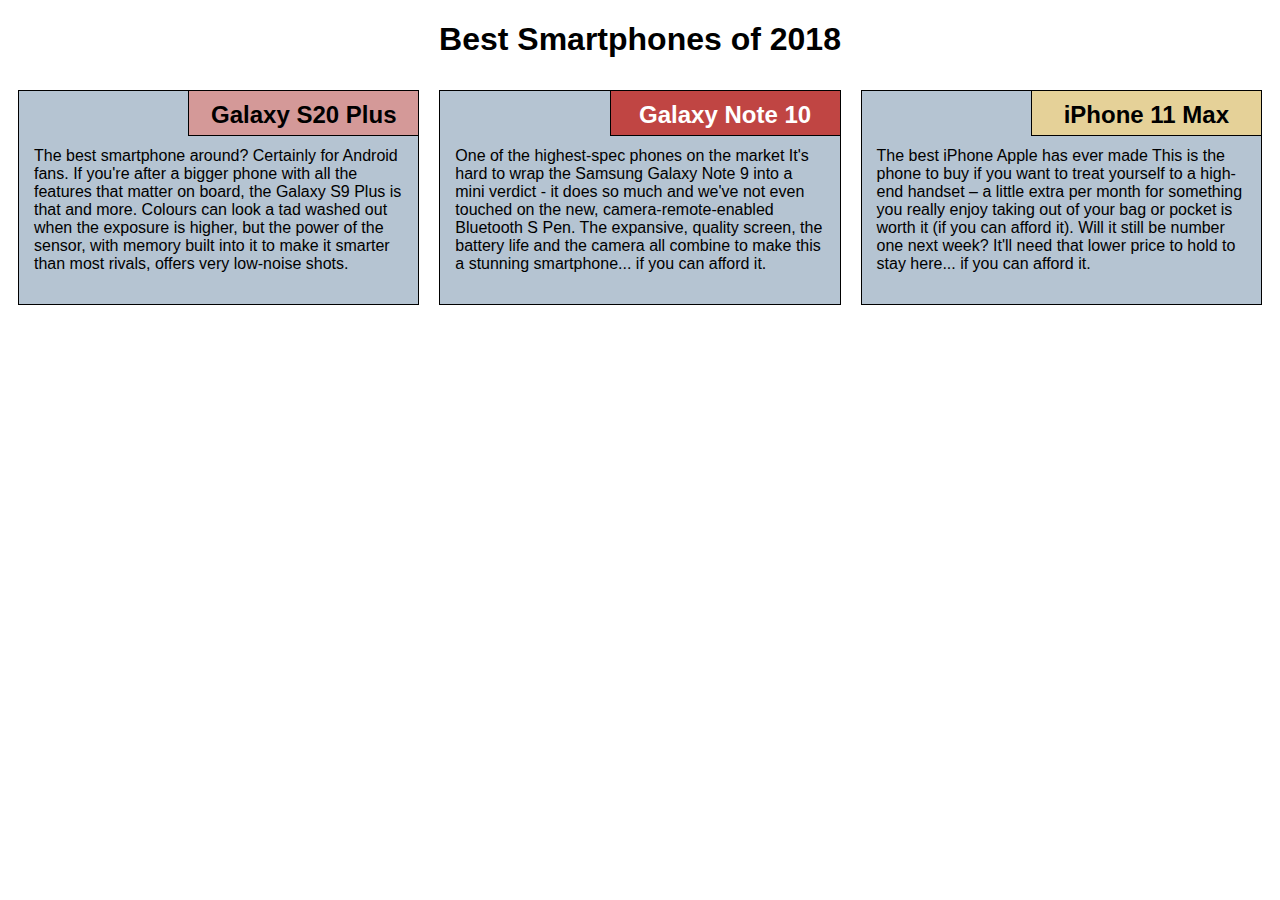
<file: module2-solution/index.html>
<!DOCTYPE html>
<html lang="en">

<head>
    <meta charset="utf-8">
    <meta name="viewport" content="width=device-width, initial-scale=1">
    <title>Assignment Solution for Module 2</title>
    <link rel="stylesheet" href="style.css">
</head>

<body>
    <h1>Best Smartphones of 2018</h1>
    <div class="row">
        <div class="col-lg-4 col-md-6 col-sm-12">
            <section class="S9">
                <h2>Galaxy S20 Plus</h2>
                <p>
                	The best smartphone around? Certainly for Android fans.
                	If you're after a bigger phone with all the features that matter on board, the Galaxy S9 Plus is that and more.
                	Colours can look a tad washed out when the exposure is higher, but the power of the sensor, with memory built into it to make it smarter than most rivals, offers very low-noise shots.
                </p>
            </section>
        </div>
        <div class="col-lg-4 col-md-6 col-sm-12">
            <section class="Note_9">
                <h2>Galaxy Note 10</h2>
                <p>
                	One of the highest-spec phones on the market
                    It's hard to wrap the Samsung Galaxy Note 9 into a mini verdict - it does so much and we've not even touched on the new, camera-remote-enabled Bluetooth S Pen. The expansive, quality screen, the battery life and the camera all combine to make this a stunning smartphone... if you can afford it.
                </p>
            </section>
        </div>
        <div class="col-lg-4 col-md-12 col-sm-12">
            <section class="iPhone_X">
                <h2>iPhone 11 Max</h2>
                <p>
                    The best iPhone Apple has ever made
                    This is the phone to buy if you want to treat yourself to a high-end handset – a little extra per month for something you really enjoy taking out of your bag or pocket is worth it (if you can afford it). Will it still be number one next week? It'll need that lower price to hold to stay here... if you can afford it.
                </p>
            </section>
        </div>
    </div>
</body>

</html>
</file>
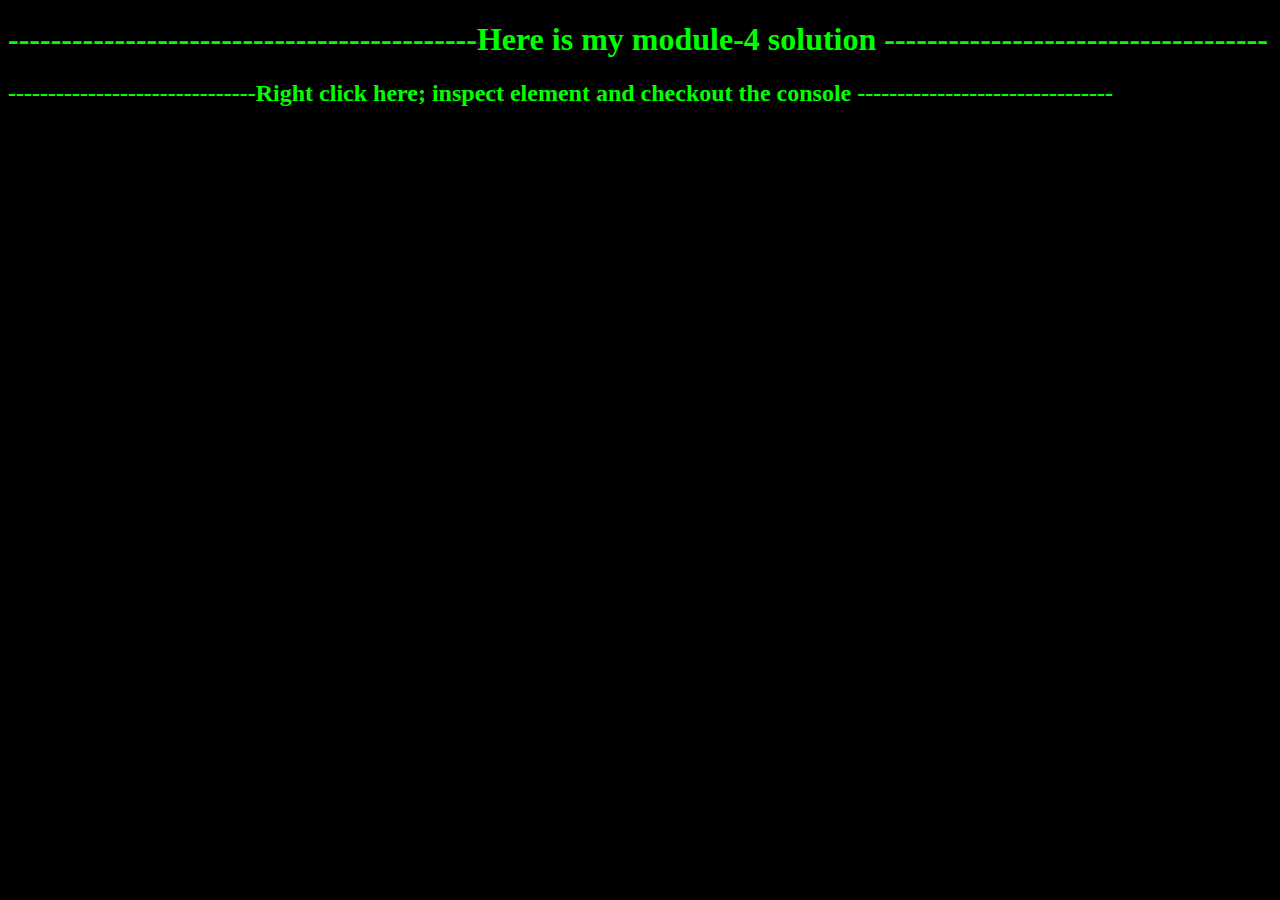
<file: module4 solution/index.html>
<!DOCTYPE html>
<html>
<head>
  <meta charset="utf-8">
  <title>Module 4 Solution</title>
  <script src="SpeakHello.js"></script>
  <script src="SpeakGoodBye.js"></script>
  <script src="script.js"></script>
  <style>
    body {background-color: black;}
    h1,h2   {color: lime;}
    
  </style>
</head>
<body background-color = "black">
  <h1>--------------------------------------------Here is my module-4 solution ------------------------------------</h1>
  <h2>-------------------------------Right click here; inspect element and checkout the console --------------------------------</h2>
    
</body>
</html>
</file>
<file: module2-solution/style.css>
* {
    box-sizing: border-box;
    font-family: Helvetica;
}

body {
    background-color: white;
}

h1 {
    text-align: center;
    color: black;
}

section {
    border: 1px solid black;
    background-color: #b5c4d2;
    margin: 10px;
    color: #000;
}

section>h2 {
    float: right;
    border-bottom: 1px solid black;
    border-left: 1px solid black;
    margin: 0;
    width: 230px;
    text-align: center;
    font-style: Times;
    font-size: 24px;
    font-weight: bold;
    height: 45px;
    padding-top: 10px;
}

section.S9>h2 {
    background-color: #d49998;
}

section.Note_9>h2 {
    background-color: #c04543;
    color: #ffffff;
}

section.iPhone_X>h2 {
    background-color: #e5d198;
}

section>p {
    padding: 40px 15px 15px 15px;
}

.row {
    width: 100%;
}


/* Desktop view options */

@media (min-width: 992px) {
    .col-lg-1, .col-lg-2, .col-lg-3, .col-lg-4, .col-lg-5, .col-lg-6, .col-lg-7, .col-lg-8, .col-lg-9, .col-lg-10, .col-lg-11, .col-lg-12 {
        float: left;
    }
    .col-lg-1 {
        width: 8.33%;
    }
    .col-lg-2 {
        width: 16.66%;
    }
    .col-lg-3 {
        width: 25%;
    }
    .col-lg-4 {
        width: 33.33%;
    }
    .col-lg-5 {
        width: 41.66%;
    }
    .col-lg-6 {
        width: 50%;
    }
    .col-lg-7 {
        width: 58.33%;
    }
    .col-lg-8 {
        width: 66.66%;
    }
    .col-lg-9 {
        width: 74.99%;
    }
    .col-lg-10 {
        width: 83.33%;
    }
    .col-lg-11 {
        width: 91.66%;
    }
    .col-lg-12 {
        width: 100%;
    }
}


/* Tablet view options */

@media (min-width: 768px) and (max-width: 991px) {
    .col-md-1, .col-md-2, .col-md-3, .col-md-4, .col-md-5, .col-md-6, .col-md-7, .col-md-8, .col-md-9, .col-md-10, .col-md-11, .col-md-12 {
        float: left;
    }
    .col-md-1 {
        width: 8.33%;
    }
    .col-md-2 {
        width: 16.66%;
    }
    .col-md-3 {
        width: 25%;
    }
    .col-md-4 {
        width: 33.33%;
    }
    .col-md-5 {
        width: 41.66%;
    }
    .col-md-6 {
        width: 50%;
    }
    .col-md-7 {
        width: 58.33%;
    }
    .col-md-8 {
        width: 66.66%;
    }
    .col-md-9 {
        width: 74.99%;
    }
    .col-md-10 {
        width: 83.33%;
    }
    .col-md-11 {
        width: 91.66%;
    }
    .col-md-12 {
        width: 100%;
    }
}


/* Mobile view options */

@media (max-width: 767px) {
    .col-sm-1, .col-sm-2, .col-sm-3, .col-sm-4, .col-sm-5, .col-sm-6, .col-sm-7, .col-sm-8, .col-sm-9, .col-sm-10, .col-sm-11, .col-sm-12 {
        float: left;
    }
    .col-sm-1 {
        width: 8.33%;
    }
    .col-sm-2 {
        width: 16.66%;
    }
    .col-sm-3 {
        width: 25%;
    }
    .col-sm-4 {
        width: 33.33%;
    }
    .col-sm-5 {
        width: 41.66%;
    }
    .col-sm-6 {
        width: 50%;
    }
    .col-sm-7 {
        width: 58.33%;
    }
    .col-sm-8 {
        width: 66.66%;
    }
    .col-sm-9 {
        width: 74.99%;
    }
    .col-sm-10 {
        width: 83.33%;
    }
    .col-sm-11 {
        width: 91.66%;
    }
    .col-sm-12 {
        width: 100%;
    }
}
</file>
